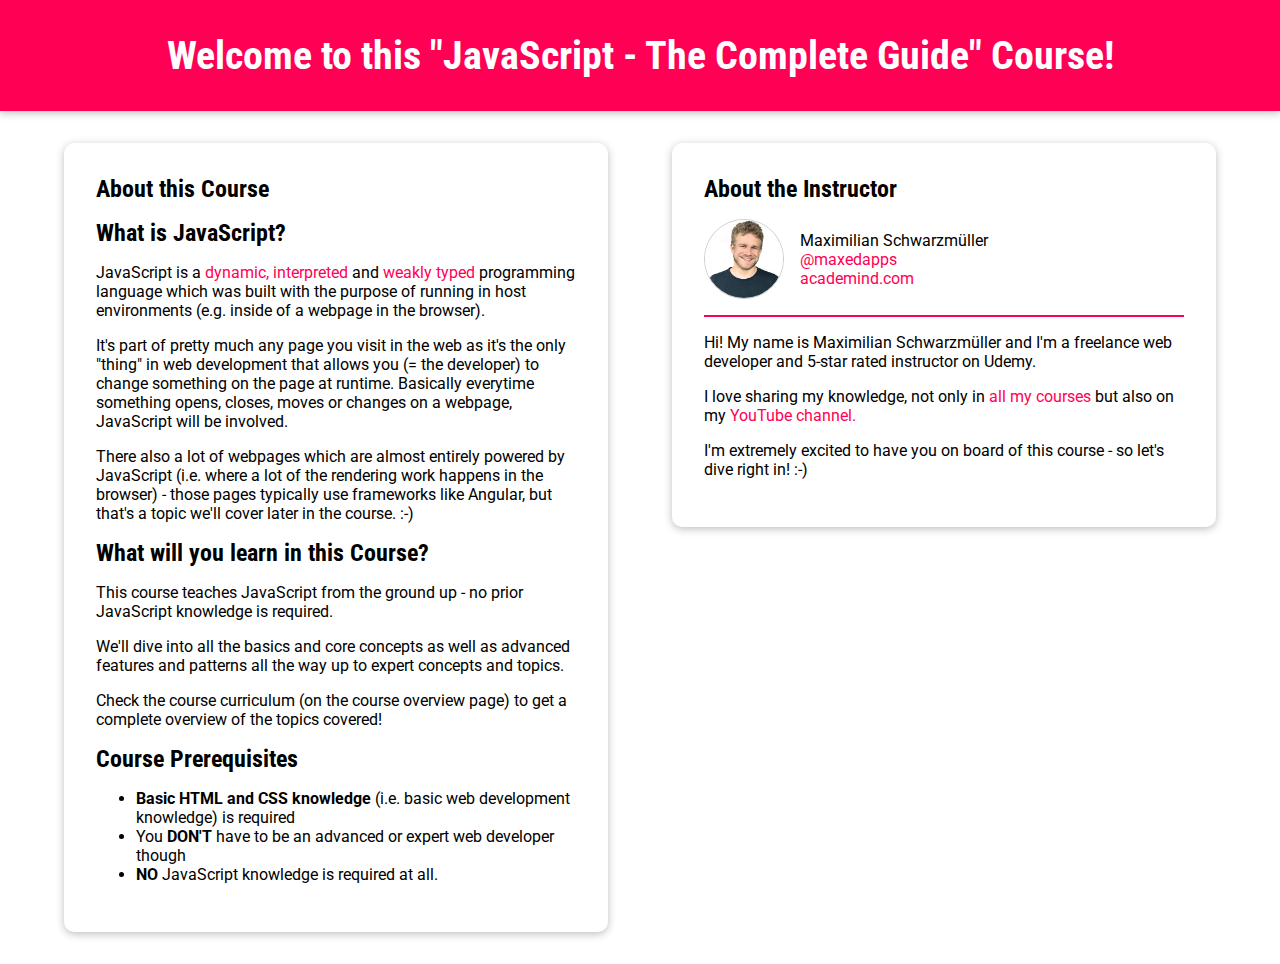
<file: 00_Getting Started/index.html>
<!DOCTYPE html>
<html lang="en">
  <head>
    <meta charset="UTF-8" />
    <meta name="viewport" content="width=device-width, initial-scale=1.0" />
    <meta http-equiv="X-UA-Compatible" content="ie=edge" />
    <title>JavaScript (Very) Basics</title>
    <link
      href="https://fonts.googleapis.com/css?family=Roboto:400,700|Roboto+Condensed:700&display=swap"
      rel="stylesheet"
    />
    <link rel="stylesheet" href="assets/styles/app.css" />
	<script src="assets/scripts/app.js" defer></script>
  </head>
  <body>
    <div id="backdrop"></div>
    <header id="main-header">
      <h1>Welcome to this "JavaScript - The Complete Guide" Course!</h1>
    </header>
    <main>
      <section id="about-this-course">
        <header><h2>About this Course</h2></header>
        <article>
          <h2>What is JavaScript?</h2>
          <p>
            JavaScript is a
            <a href="#" data-text="That means that code is not pre-compiled but instead evaluated, compiled and executed at runtime (e.g. when the browser executes the script)." class="info-modal">dynamic, interpreted</a>
            and
            <a href="#" data-text="Weakly typed languages assign types (like 'number') to variables (data containers) at runtime - i.e. you (the developer) can't set the types you want to use in certain places in advance. Only indirectly by making sure you're always working with the correct values." class="info-modal">weakly typed</a>
            programming language which was built with the purpose of running in
            host environments (e.g. inside of a webpage in the browser).
          </p>
          <p>
            It's part of pretty much any page you visit in the web as it's the
            only "thing" in web development that allows you (= the developer) to
            change something on the page at runtime. Basically everytime
            something opens, closes, moves or changes on a webpage, JavaScript
            will be involved.
          </p>
          <p>
            There also a lot of webpages which are almost entirely powered by
            JavaScript (i.e. where a lot of the rendering work happens in the
            browser) - those pages typically use frameworks like Angular, but
            that's a topic we'll cover later in the course. :-)
          </p>
        </article>
        <article>
          <h2>What will you learn in this Course?</h2>
          <p>
            This course teaches JavaScript from the ground up - no prior
            JavaScript knowledge is required.
          </p>
          <p>
            We'll dive into all the basics and core concepts as well as advanced
            features and patterns all the way up to expert concepts and topics.
          </p>
          <p>
            Check the course curriculum (on the course overview page) to get a
            complete overview of the topics covered!
          </p>
        </article>
        <article>
          <h2>Course Prerequisites</h2>
          <ul>
            <li>
              <strong>Basic HTML and CSS knowledge</strong> (i.e. basic web
              development knowledge) is required
            </li>
            <li>
              You <strong>DON'T</strong> have to be an advanced or expert web
              developer though
            </li>
            <li>
              <strong>NO</strong> JavaScript knowledge is required at all.
            </li>
          </ul>
        </article>
      </section>
      <section id="about-the-instructor">
        <header><h2>About the Instructor</h2></header>
        <div id="instructor-info">
          <img
            src="assets/images/max.jpg"
            alt="Image of Maximilian Schwarzmüller - the course instructor"
          />
          <ul>
            <li>Maximilian Schwarzmüller</li>
            <li><a href="https://twitter.com/maxedapps">@maxedapps</a></li>
            <li><a href="https://www.academind.com">academind.com</a></li>
          </ul>
        </div>
        <p>
          Hi! My name is Maximilian Schwarzmüller and I'm a freelance web
          developer and 5-star rated instructor on Udemy.
        </p>
        <p>
          I love sharing my knowledge, not only in
          <a href="https://www.academind.com/learn/our-courses"
            >all my courses</a
          >
          but also on my
          <a href="https://www.youtube.com/c/academind">YouTube channel.</a>
        </p>
        <p>
          I'm extremely excited to have you on board of this course - so let's
          dive right in! :-)
        </p>
      </section>
    </main>
  </body>
</html>
</file>
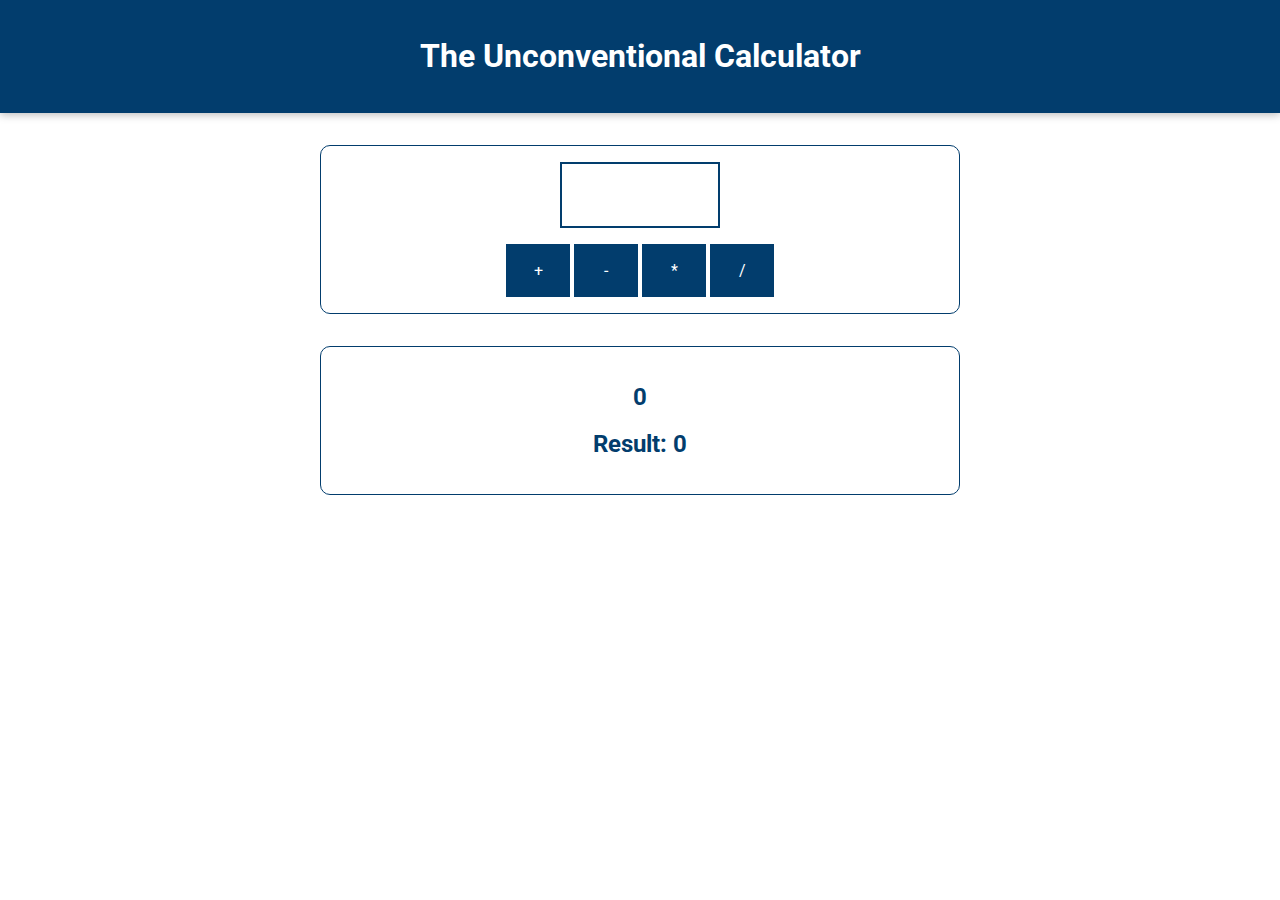
<file: 01_Basics/index.html>
<!DOCTYPE html>
<html lang="en">
  <head>
    <meta charset="UTF-8" />
    <meta name="viewport" content="width=device-width, initial-scale=1.0" />
    <meta http-equiv="X-UA-Compatible" content="ie=edge" />
    <title>Basics</title>
    <link
      href="https://fonts.googleapis.com/css?family=Roboto:400,700&display=swap"
      rel="stylesheet"
    />
    <link rel="stylesheet" href="assets/styles/app.css" />

    <script src="assets/scripts/vendor.js" defer></script>
    <script src="assets/scripts/app.js" defer></script>
  </head>
  <body>
    <header>
      <h1>The Unconventional Calculator</h1>
    </header>

    <section id="calculator">
      <input type="number" id="input-number" />
      <div id="calc-actions">
        <button type="button" id="btn-add">+</button>
        <button type="button" id="btn-subtract">-</button>
        <button type="button" id="btn-multiply">*</button>
        <button type="button" id="btn-divide">/</button>
      </div>
    </section>
    <section id="results">
      <h2 id="current-calculation">0</h2>
      <h2>Result: <span id="current-result">0</span></h2>
    </section>

   
  </body>
</html>
</file>
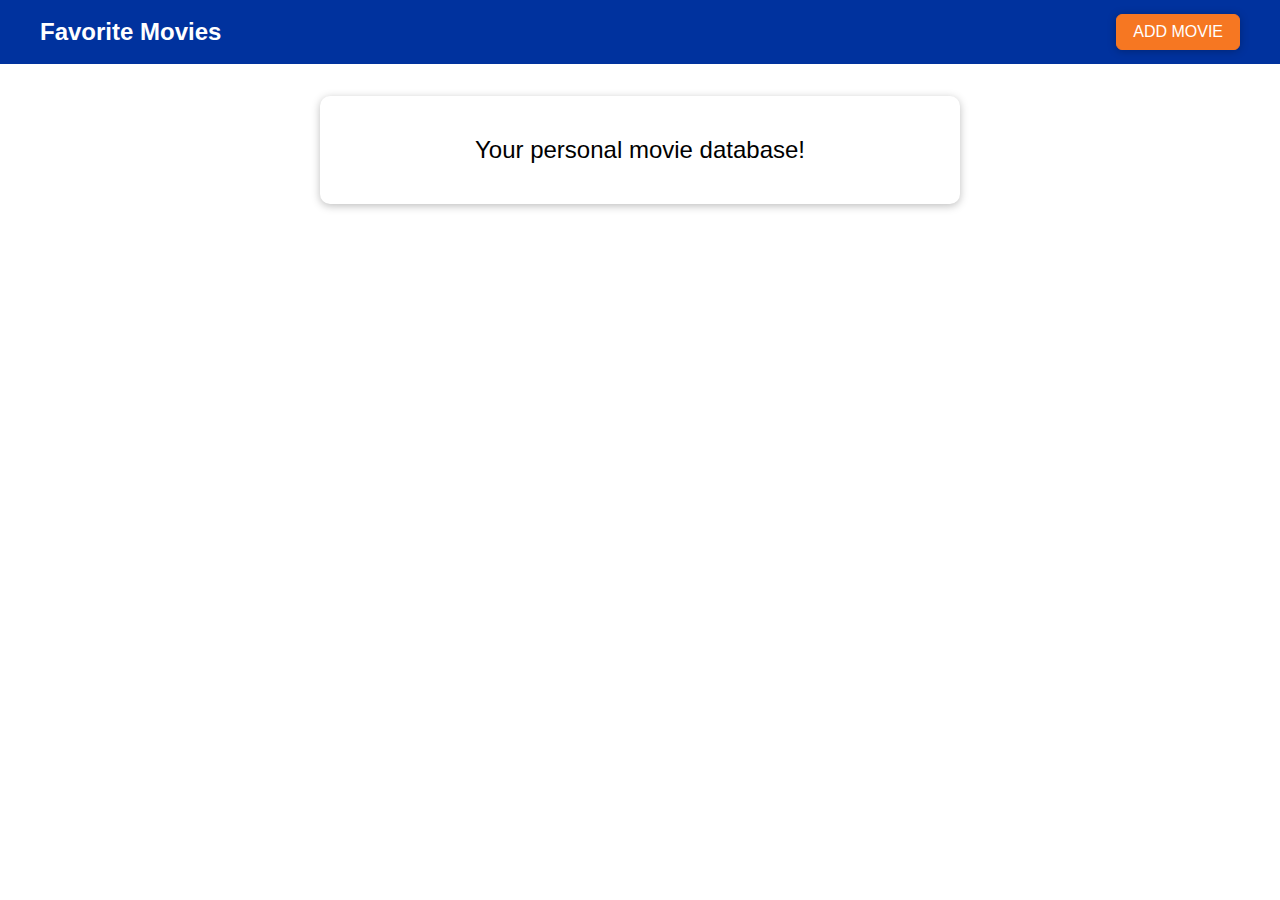
<file: 03_DOM/index.html>
<!DOCTYPE html>
<html lang="en">
  <head>
    <meta charset="UTF-8" />
    <meta name="viewport" content="width=device-width, initial-scale=1.0" />
    <meta http-equiv="X-UA-Compatible" content="ie=edge" />
    <title>Favorite Movies</title>
    <link rel="stylesheet" href="assets/styles/app.css" />
    <script src="assets/scripts/app.js" defer></script>
  </head>
  <body>
    <div id="backdrop"></div>
    <div class="modal" id="add-modal">
      <div class="modal__content">
        <label for="title">Movie Title</label>
        <input type="text" name="title" id="title" />
        <label for="image-url">Image URL</label>
        <input type="text" name="image-url" id="image-url" />
        <label for="rating">Your Rating</label>
        <input
          type="number"
          step="1"
          max="5"
          min="1"
          name="rating"
          id="rating"
        />
      </div>
      <div class="modal__actions">
        <button class="btn btn--passive">Cancel</button>
        <button class="btn btn--success">Add</button>
      </div>
    </div>
    <div class="modal" id="delete-modal">
      <h2 class="modal__title">Are you sure?</h2>
      <p class="modal__content">
        Are you sure you want to delete this item? This action can't be made
        undone!
      </p>
      <div class="modal__actions">
        <button class="btn btn--passive">No (Cancel)</button>
        <button class="btn btn--danger">Yes</button>
      </div>
    </div>

    <header>
      <h1>Favorite Movies</h1>
      <button>ADD MOVIE</button>
    </header>

    <main>
      <section id="entry-text" class="card">
        <p>Your personal movie database!</p>
      </section>
      <ul id="movie-list"></ul>
    </main>
  </body>
</html>
</file>
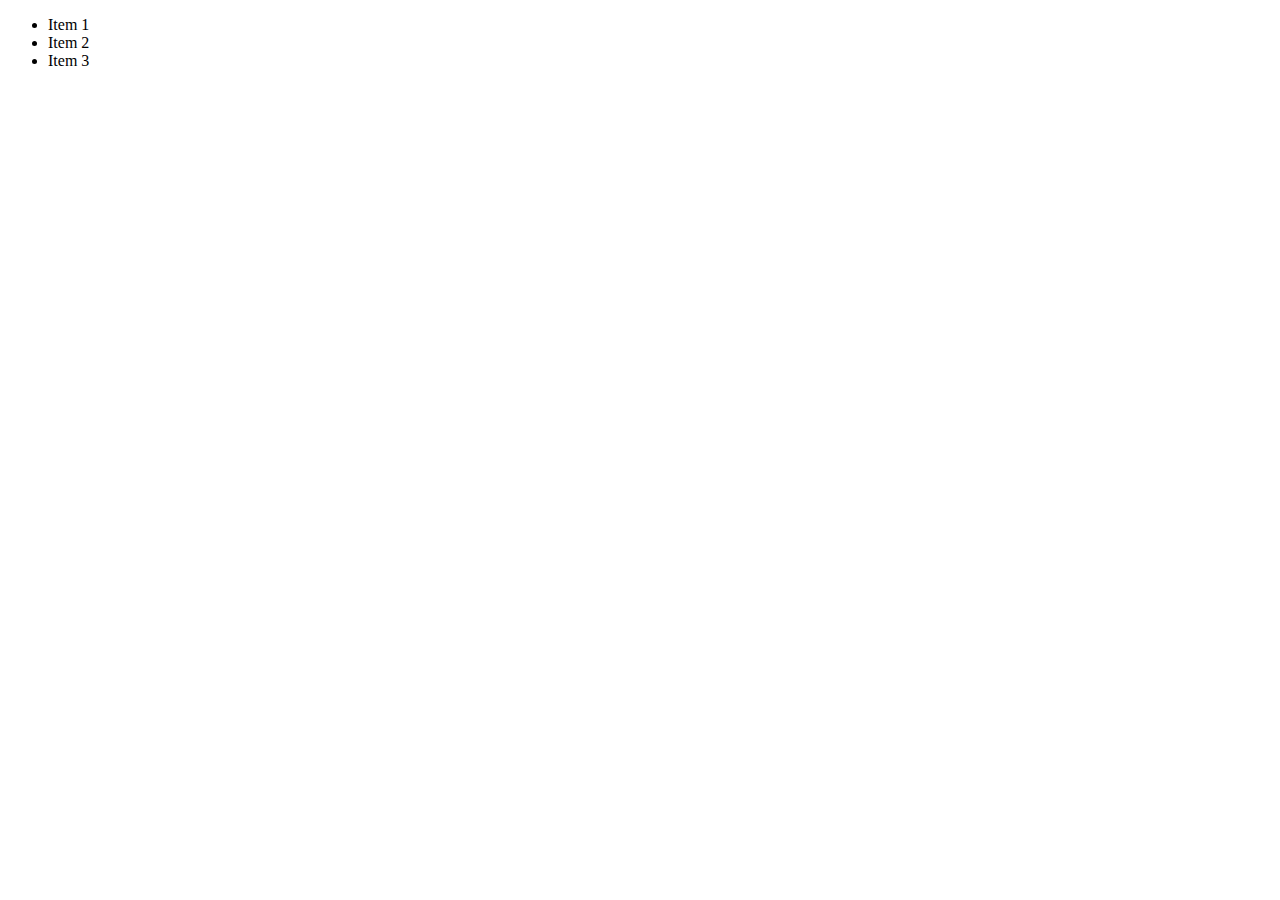
<file: 04_Arrays & Iterables/index.html>
<!DOCTYPE html>
<html lang="en">
  <head>
    <meta charset="UTF-8" />
    <meta http-equiv="X-UA-Compatible" content="IE=edge" />
    <meta name="viewport" content="width=device-width, initial-scale=1.0" />
    <title>Arrays & Iterables</title>
    <script src="app.js" defer></script>
  </head>
  <body>
    <ul>
      <li>Item 1</li>
      <li>Item 2</li>
      <li>Item 3</li>
    </ul>
  </body>
</html>
</file>
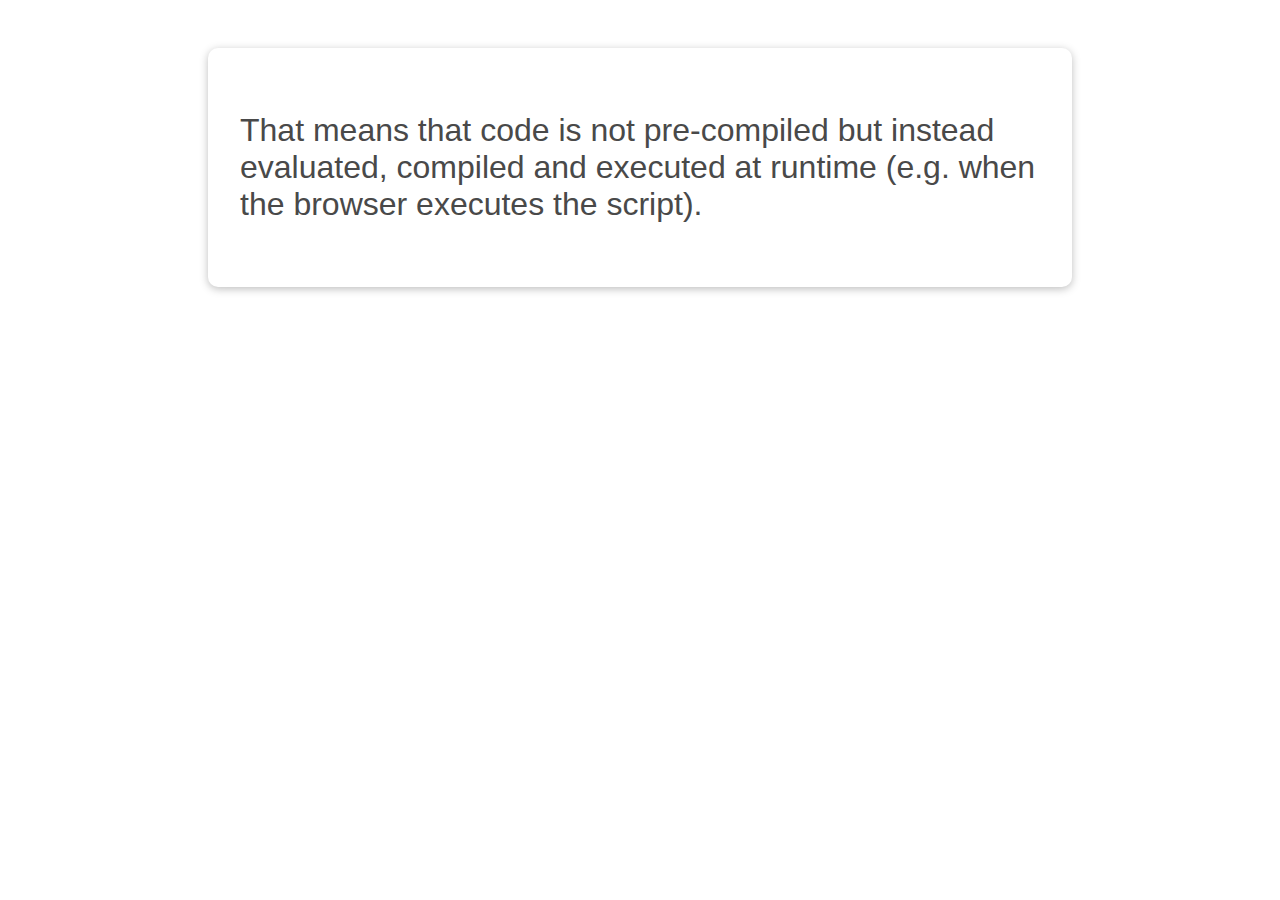
<file: 00_Getting Started/info/dynamic.html>
<!DOCTYPE html>
<html lang="en">
  <head>
    <meta charset="UTF-8" />
    <meta name="viewport" content="width=device-width, initial-scale=1.0" />
    <meta http-equiv="X-UA-Compatible" content="ie=edge" />
    <title>Dynamic & Interpreted</title>
    <link rel="stylesheet" href="../assets/styles/info.css">
  </head>
  <body>
    <div id="info">
      <p>
        That means that code is not pre-compiled but instead evaluated, compiled
        and executed at runtime (e.g. when the browser executes the script).
      </p>
    </div>
  </body>
</html>
</file>
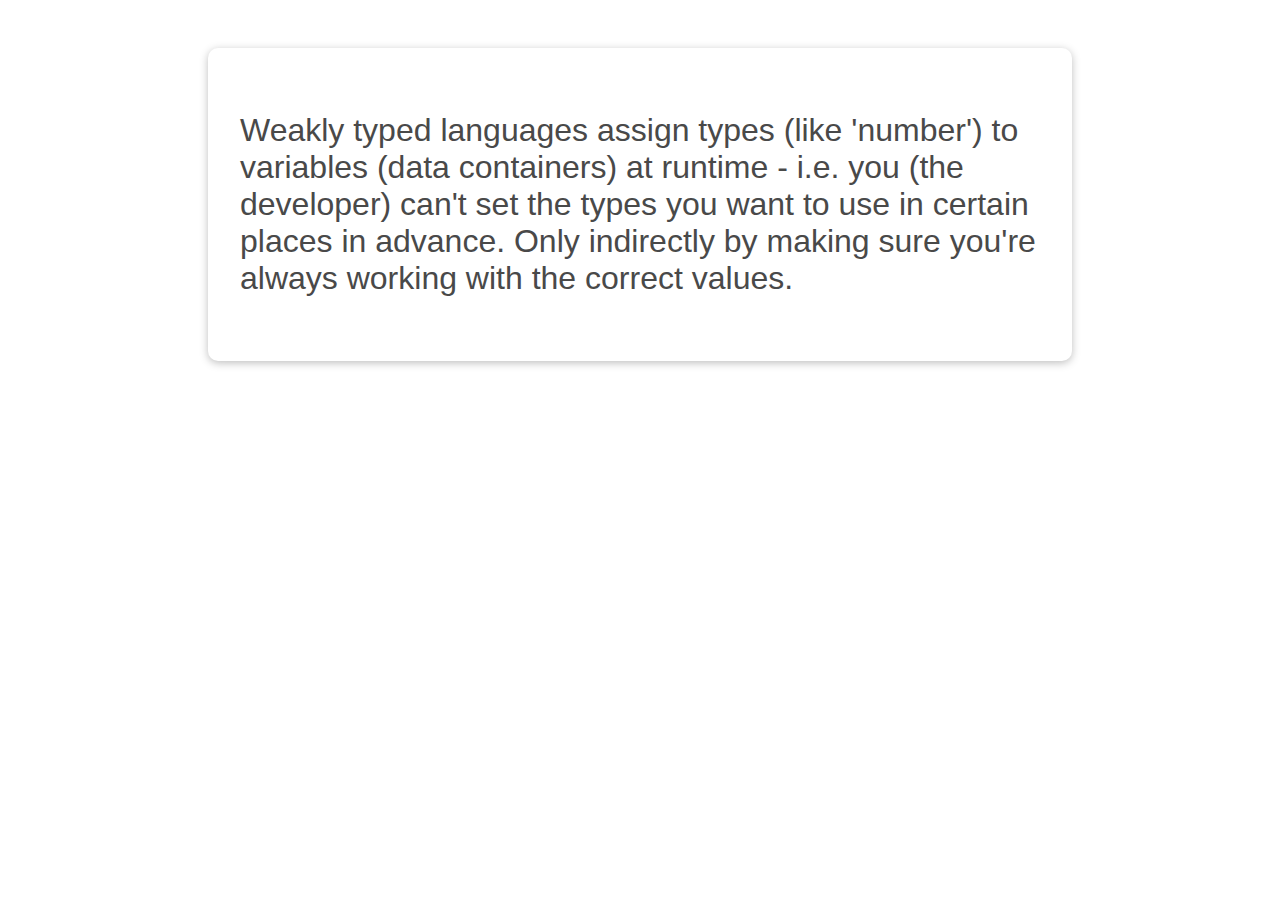
<file: 00_Getting Started/info/weakly-typed.html>
<!DOCTYPE html>
<html lang="en">
  <head>
    <meta charset="UTF-8" />
    <meta name="viewport" content="width=device-width, initial-scale=1.0" />
    <meta http-equiv="X-UA-Compatible" content="ie=edge" />
    <title>Weakly Types</title>
    <link rel="stylesheet" href="../assets/styles/info.css" />
  </head>
  <body>
    <div id="info">
      <p>
        Weakly typed languages assign types (like 'number') to variables (data
        containers) at runtime - i.e. you (the developer) can't set the types
        you want to use in certain places in advance. Only indirectly by making
        sure you're always working with the correct values.
      </p>
    </div>
  </body>
</html>
</file>
<file: 00_Getting Started/assets/styles/app.css>
* {
  box-sizing: border-box;
}

body {
  font-family: 'Roboto', open-sans;
  margin: 0;
}

h1,
h2 {
  margin: 0 0 1rem 0;
  font-family: 'Roboto Condensed', 'Roboto', open-sans;
}

h2 {
  font-size: 1.5rem;
}

a {
  color: #ff0055;
  text-decoration: none;
}

a:active,
a:hover {
  text-decoration: underline;
}

button {
  padding: 1rem;
  color: #ff0055;
  font: inherit;
  border: none;
  cursor: pointer;
  background: transparent;
}

button:hover,
button:active {
  background: #ffc6d9;
}

button:focus {
  outline: none;
}

main {
  padding: 2rem;
  display: flex;
  flex-direction: column;
  max-width: 100rem;
  margin: auto;
  align-items: flex-start;
}

section {
  margin: 0 0 2rem 0;
  padding: 2rem;
  box-shadow: 0 2px 8px rgba(0, 0, 0, 0.26);
  background: white;
  border-radius: 10px;
}

.modal {
  position: fixed;
  top: 30vh;
  left: 5%;
  width: 90%;
  z-index: 100;
  background: white;
  border-radius: 10px;
  box-shadow: 0 2px 8px rgba(0, 0, 0, 0.26);
  animation: float-in 0.3s ease-out forwards;
  display: flex;
  flex-direction: column;
}

.modal h2 {
  padding: 1rem;
  border-bottom: 1px solid #ccc;
}

.modal p {
  margin: 0;
  padding: 0 1rem;
}

.modal button {
  align-self: flex-end;
  margin: 0.5rem;
}

#backdrop {
  position: fixed;
  z-index: 10;
  width: 100%;
  height: 100vh;
  left: 0;
  top: 0;
  background: rgba(0, 0, 0, 0.75);
  display: none;
  pointer-events: none;
}

#backdrop.visible {
  display: block;
  pointer-events: all;
}

#main-header {
  padding: 2rem 2rem;
  background: #ff0055;
  color: white;
  box-shadow: 0 2px 8px rgba(0, 0, 0, 0.26);
}

#main-header h1 {
  font-size: 2.5rem;
  text-align: center;
  margin-bottom: 0;
}

#instructor-info {
  display: flex;
  align-items: center;
  border-bottom: 2px solid #ff0055;
  padding-bottom: 1rem;
}

#instructor-info img {
  width: 5rem;
  height: 5rem;
  border-radius: 50%;
  object-fit: cover;
  border: 1px solid #ccc;
}

#instructor-info ul {
  list-style: none;
  margin: 0 0 0 1rem;
  padding: 0;
}

@media (min-width: 768px) {
  main {
    flex-direction: row;
  }

  section {
    flex: 1;
    margin: 0 2rem;
  }

  .modal {
    left: calc(50% - 20rem);
    width: 40rem;
  }
}

@keyframes float-in {
  from {
    transform: translateY(-3rem);
  }
  to {
    transform: translateY(0);
  }
}
</file>
<file: 01_Basics/assets/styles/app.css>
* {
  box-sizing: border-box;
}

html {
  font-family: 'Roboto', open-sans;
}

body {
  margin: 0;
}

header {
  background: #023d6d;
  color: white;
  padding: 1rem;
  text-align: center;
  box-shadow: 0 2px 8px rgba(0, 0, 0, 0.26);
  width: 100%;
}

#results,
#calculator {
  margin: 2rem auto;
  width: 40rem;
  max-width: 90%;
  border: 1px solid #023d6d;
  border-radius: 10px;
  padding: 1rem;
  color: #023d6d;
}

#results {
  text-align: center;
}

#calculator input {
  font: inherit;
  font-size: 3rem;
  border: 2px solid #023d6d;
  width: 10rem;
  padding: 0.15rem;
  margin: auto;
  display: block;
  color: #023d6d;
  text-align: center;
}

#calculator input:focus {
  outline: none;
}

#calculator button {
  font: inherit;
  background: #023d6d;
  color: white;
  border: 1px solid #023d6d;
  padding: 1rem;
  cursor: pointer;
}

#calculator button:focus {
  outline: none;
}

#calculator button:hover,
#calculator button:active {
  background: #084f88;
  border-color: #084f88;
}

#calc-actions button {
  width: 4rem;
}

#calc-actions {
  margin-top: 1rem;
  text-align: center;
}
</file>
<file: 03_DOM/assets/styles/app.css>
* {
  box-sizing: border-box;
}

html {
  font-family: sans-serif;
}

body {
  margin: 0;
}

button:focus {
  outline: none;
}

header {
  width: 100%;
  height: 4rem;
  display: flex;
  justify-content: space-between;
  align-items: center;
  padding: 0 2.5rem;
  background: #00329e;
}

header h1 {
  margin: 0;
  color: white;
  font-size: 1.5rem;
}

header button {
  font: inherit;
  padding: 0.5rem 1rem;
  background: #f67722;
  border: 1px solid #f67722;
  color: white;
  border-radius: 6px;
  box-shadow: 0 1px 8px rgba(0, 0, 0, 0.26);
  cursor: pointer;
}

header button:hover,
header button:active {
  background: #f3cc4b;
  border-color: #f3cc4b;
  color: #995200;
}

label {
  font-weight: bold;
  margin: 0.5rem 0;
  color: #464646;
}

input {
  font: inherit;
  border: 1px solid #ccc;
  padding: 0.4rem 0.2rem;
  color: #383838;
}

input:focus {
  outline: none;
  background: #fff1c4;
}

.btn {
  font: inherit;
  padding: 0.5rem 1.5rem;
  border: 1px solid #00329e;
  background: #00329e;
  color: white;
  border-radius: 6px;
  box-shadow: 0 1px 8px rgba(0, 0, 0, 0.26);
  cursor: pointer;
  margin: 0 0.5rem;
}

.btn:hover,
.btn:active {
  background: #f67722;
  border-color: #f67722;
}

.btn--passive {
  color: #00329e;
  background: transparent;
  border: none;
  box-shadow: none;
}

.btn--passive:hover,
.btn--passive:active {
  background: #aec6f8;
}

.btn--danger {
  background: #d30808;
  color: white;
  border-color: #d30808;
}

.btn--danger:hover,
.btn--danger:active {
  background: #ff3217;
  border-color: #ff3217;
}

.modal {
  position: fixed;
  z-index: 100;
  background: white;
  border-radius: 10px;
  width: 80%;
  top: 30vh;
  left: 10%;
  box-shadow: 0 2px 8px rgba(0, 0, 0, 0.26);
  display: none;
}

.modal.visible {
  display: block;
  animation: fade-slide-in 0.3s ease-out forwards;
}

.modal .modal__title {
  margin: 0;
  padding: 1rem;
  border-bottom: 1px solid #00329e;
  background: #00329e;
  color: white;
  border-radius: 10px 10px 0 0;
}

.modal .modal__content {
  padding: 1rem;
}

.modal .modal__actions {
  padding: 1rem;
  display: flex;
  justify-content: flex-end;
}

.movie-element {
  margin: 1rem 0;
  box-shadow: 0 2px 8px rgba(0, 0, 0, 0.26);
  border-radius: 10px;
  display: flex;
  cursor: pointer;
}

.movie-element h2,
.movie-element p {
  font-size: 1.25rem;
  margin: 0;
}

.movie-element h2 {
  color: #383838;
  margin-bottom: 1rem;
}

.movie-element p {
  color: white;
  display: inline;
  background: #f67722;
  padding: 0.25rem 1rem;
  border-radius: 15px;
}

.movie-element__image {
  flex: 1;
  border-radius: 10px 0 0 10px;
  overflow: hidden;
}

.movie-element__image img {
  height: 100%;
  width: 100%;
  object-fit: cover;
}

.movie-element__info {
  flex: 2;
  padding: 1rem;
}

.card {
  background: white;
  border-radius: 10px;
  box-shadow: 0 2px 8px rgba(0, 0, 0, 0.26);
}

#entry-text {
  width: 40rem;
  margin: 2rem auto;
  max-width: 80%;
  padding: 1rem;
}

#entry-text p {
  font-size: 1.5rem;
  text-align: center;
}

#movie-list {
  list-style: none;
  width: 40rem;
  max-width: 90%;
  margin: 1rem auto;
  padding: 0;
}

#backdrop {
  position: fixed;
  width: 100%;
  height: 100vh;
  top: 0;
  left: 0;
  background: rgba(0, 0, 0, 0.75);
  z-index: 10;
  pointer-events: none;
  display: none;
}

#backdrop.visible {
  display: block;
  pointer-events: all;
}

#add-modal .modal__content {
  display: flex;
  flex-direction: column;
}

@media (min-width: 768px) {
  .modal {
    width: 40rem;
    left: calc(50% - 20rem);
  }
}

@keyframes fade-slide-in {
  from {
    transform: translateY(-5rem);
  }
  to {
    transform: translateY(0);
  }
}
</file>
<file: 00_Getting Started/assets/styles/info.css>
#info {
  font-family: sans-serif;
  font-size: 2rem;
  color: #494949;
  width: 90%;
  max-width: 50rem;
  margin: 3rem auto;
  box-shadow: 0 2px 8px rgba(0, 0, 0, 0.26);
  border-radius: 10px;
  padding: 2rem;
}
</file>
